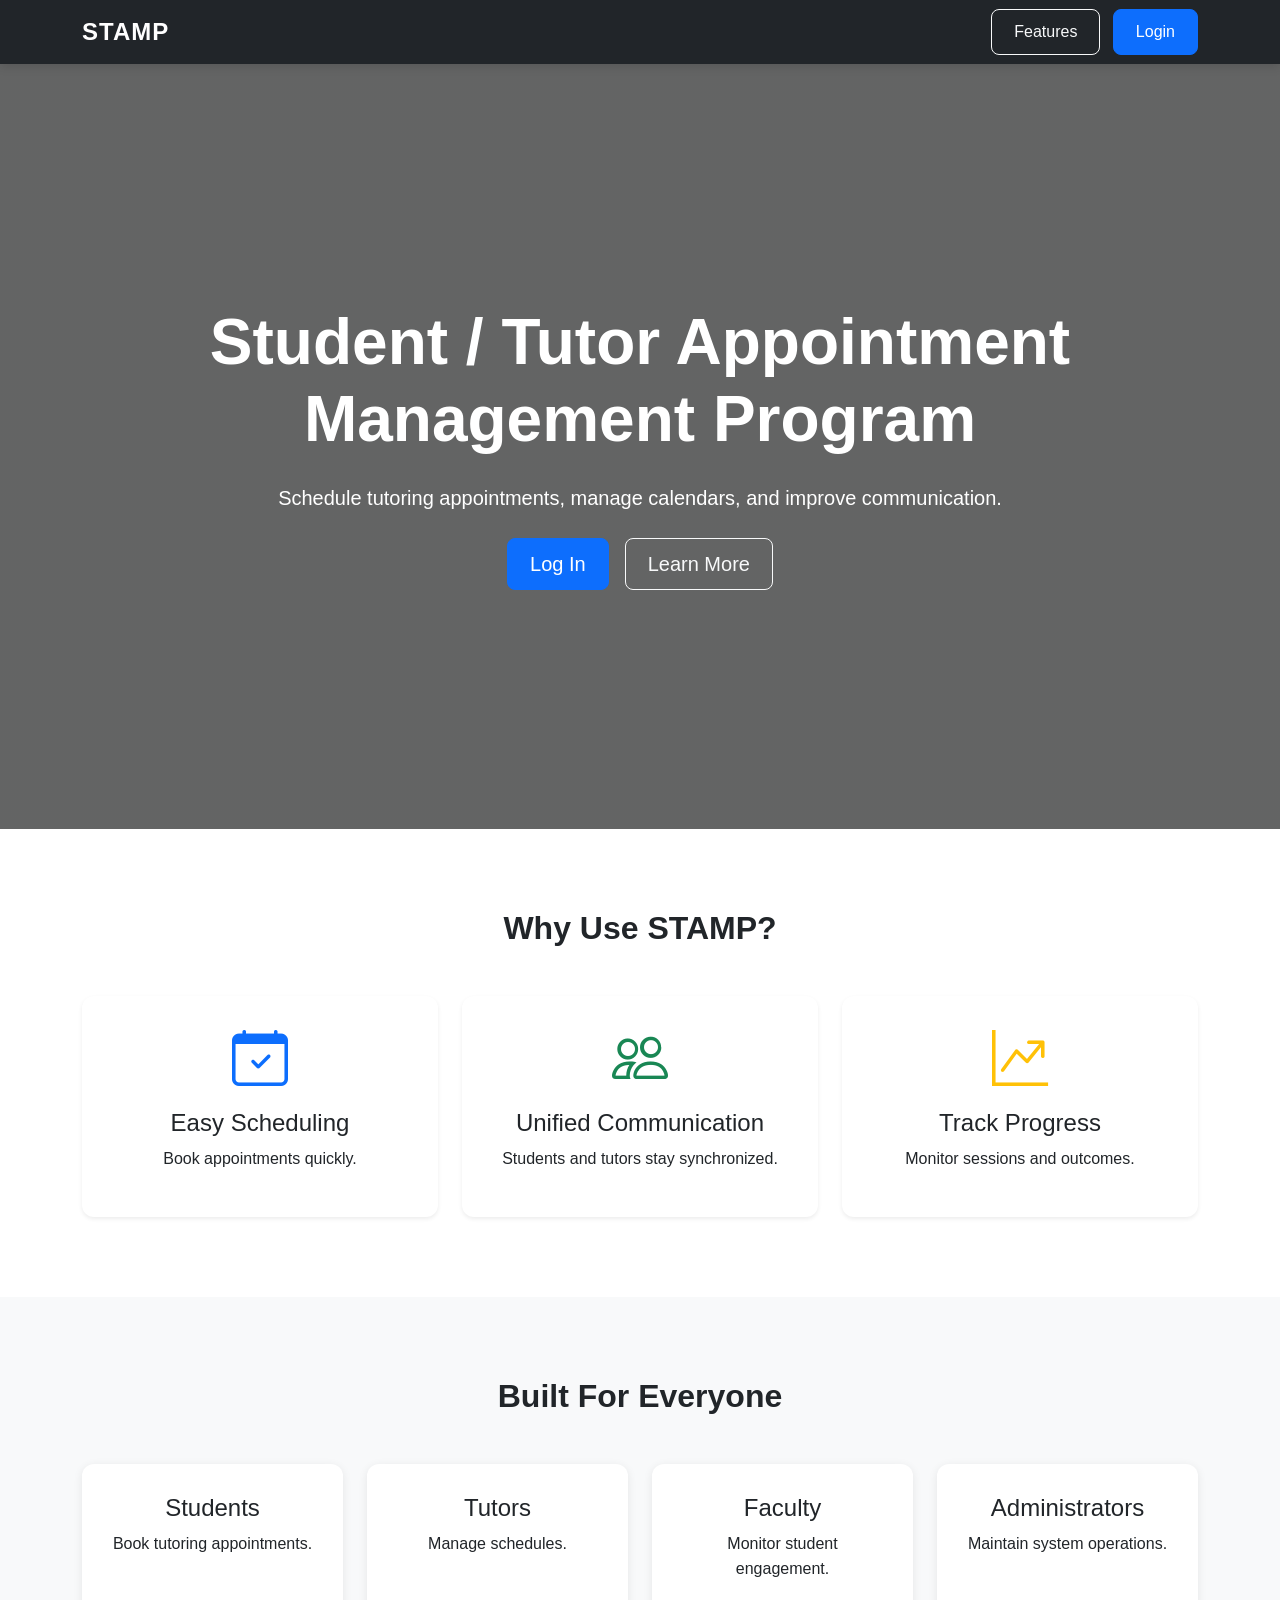
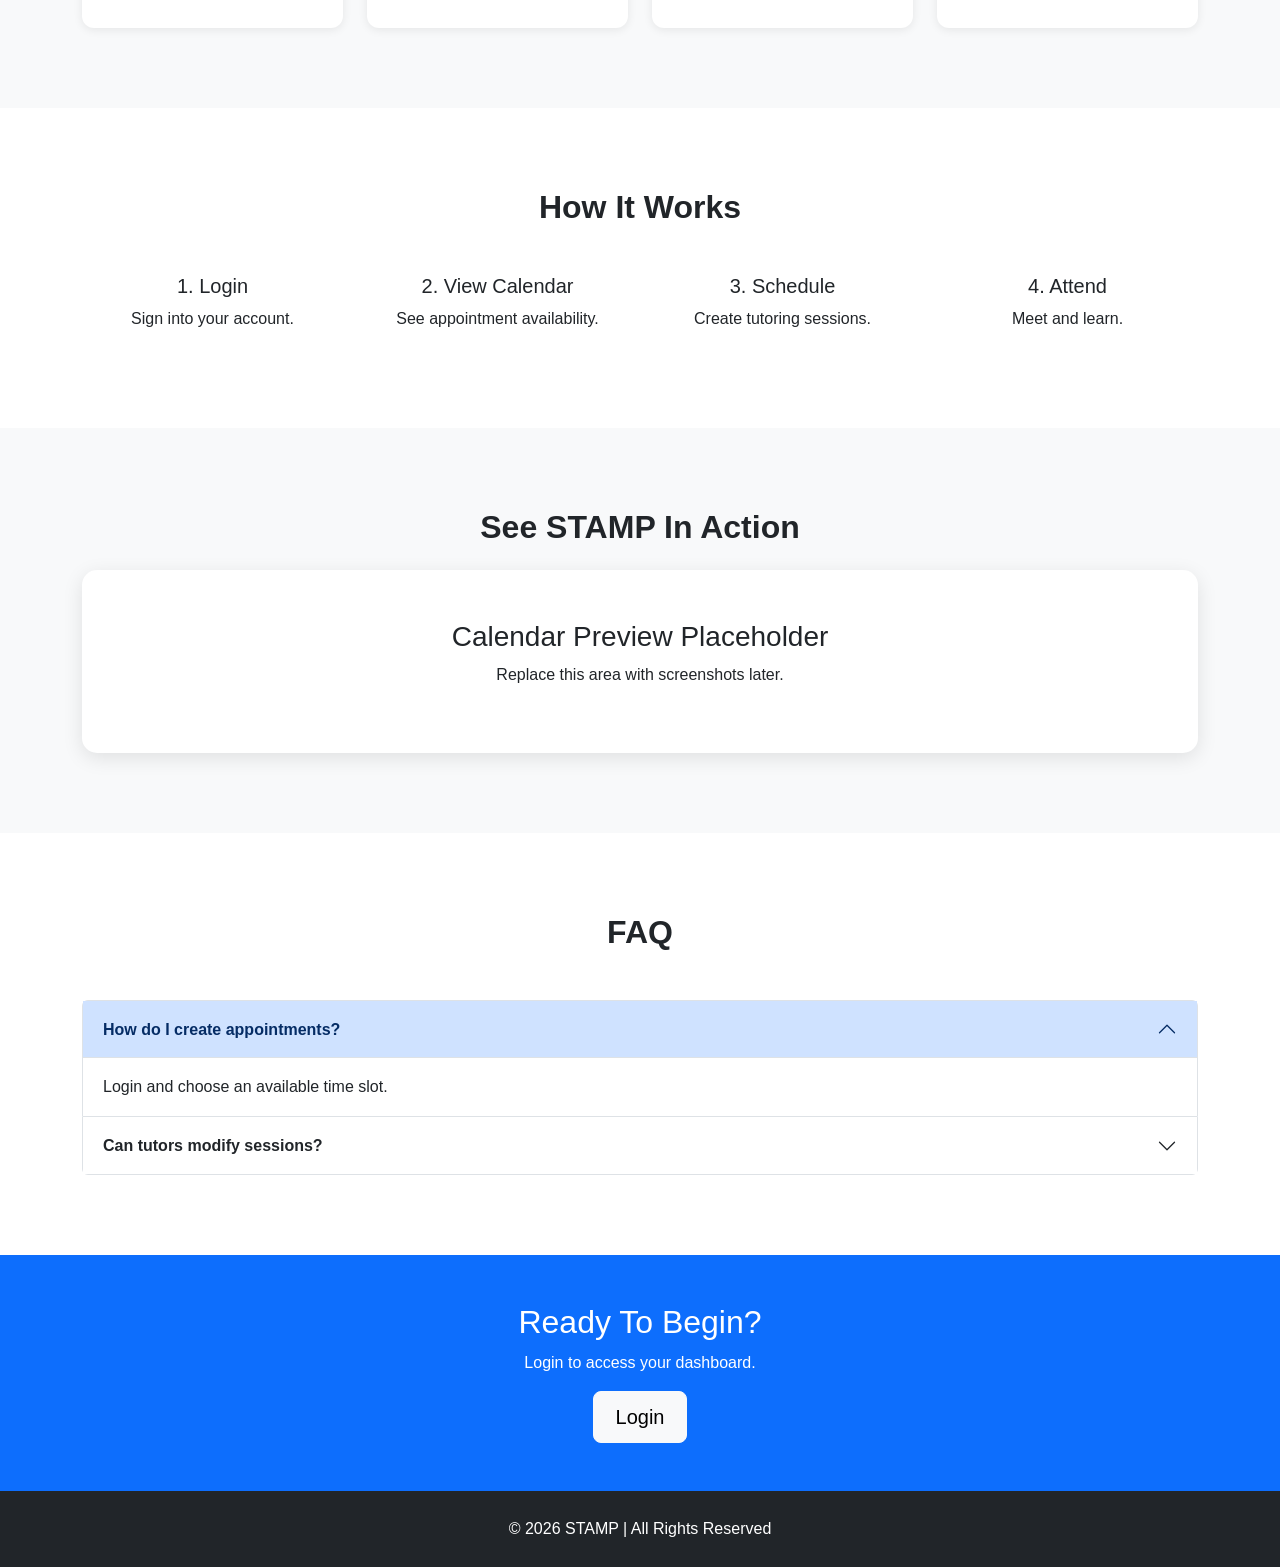
<file: WebInterface/index.html>
<!doctype html>
<html lang="en">
<head>
  <meta charset="UTF-8">
  <meta name="viewport" content="width=device-width, initial-scale=1.0">

  <title>STAMP - Student/Tutor Appointment Management Program</title>

  <!-- Bootstrap -->
  <link
    href="https://cdn.jsdelivr.net/npm/bootstrap@5.3.3/dist/css/bootstrap.min.css"
    rel="stylesheet">

  <!-- Bootstrap Icons -->
  <link
    rel="stylesheet"
    href="https://cdn.jsdelivr.net/npm/bootstrap-icons@1.11.3/font/bootstrap-icons.css">

  <!-- Custom CSS -->
  <link rel="stylesheet" href="css/main.css">
</head>

<body>

  <!-- ===================== -->
  <!-- NAVBAR -->
  <!-- ===================== -->

  <nav class="navbar navbar-dark bg-dark">
    <div class="container">

      <a class="navbar-brand fw-bold" href="#">
        STAMP
      </a>

      <div>
        <a href="#features" class="btn btn-outline-light me-2">
          Features
        </a>

        <button
          class="btn btn-primary"
          data-bs-toggle="modal"
          data-bs-target="#loginModal">
          Login
        </button>
      </div>

    </div>
  </nav>

  <!-- ===================== -->
  <!-- HERO -->
  <!-- ===================== -->

  <header class="hero">
    <div class="container">

      <h1 class="display-3 fw-bold mb-4">
        Student / Tutor Appointment Management Program
      </h1>

      <p class="lead mb-4">
        Schedule tutoring appointments, manage calendars,
        and improve communication.
      </p>

      <div class="d-flex gap-3 justify-content-center">

        <button
          class="btn btn-primary btn-lg"
          data-bs-toggle="modal"
          data-bs-target="#loginModal">
          Log In
        </button>

        <a href="#features" class="btn btn-outline-light btn-lg">
          Learn More
        </a>

      </div>

    </div>
  </header>

  <!-- ===================== -->
  <!-- FEATURES -->
  <!-- ===================== -->

  <section id="features" class="section bg-white">
    <div class="container text-center">

      <h2 class="mb-5">
        Why Use STAMP?
      </h2>

      <div class="row g-4">

        <div class="col-md-4">
          <div class="card h-100 shadow-sm">
            <div class="card-body">

              <i class="bi bi-calendar-check display-4 text-primary"></i>

              <h4 class="mt-3">
                Easy Scheduling
              </h4>

              <p>
                Book appointments quickly.
              </p>

            </div>
          </div>
        </div>

        <div class="col-md-4">
          <div class="card h-100 shadow-sm">
            <div class="card-body">

              <i class="bi bi-people display-4 text-success"></i>

              <h4 class="mt-3">
                Unified Communication
              </h4>

              <p>
                Students and tutors stay synchronized.
              </p>

            </div>
          </div>
        </div>

        <div class="col-md-4">
          <div class="card h-100 shadow-sm">
            <div class="card-body">

              <i class="bi bi-graph-up-arrow display-4 text-warning"></i>

              <h4 class="mt-3">
                Track Progress
              </h4>

              <p>
                Monitor sessions and outcomes.
              </p>

            </div>
          </div>
        </div>

      </div>

    </div>
  </section>

  <!-- ===================== -->
  <!-- USERS -->
  <!-- ===================== -->

  <section class="section bg-light">
    <div class="container text-center">

      <h2 class="mb-5">
        Built For Everyone
      </h2>

      <div class="row g-4">

        <div class="col-md-3">
          <div class="card h-100">
            <div class="card-body">
              <h4>Students</h4>
              <p>Book tutoring appointments.</p>
            </div>
          </div>
        </div>

        <div class="col-md-3">
          <div class="card h-100">
            <div class="card-body">
              <h4>Tutors</h4>
              <p>Manage schedules.</p>
            </div>
          </div>
        </div>

        <div class="col-md-3">
          <div class="card h-100">
            <div class="card-body">
              <h4>Faculty</h4>
              <p>Monitor student engagement.</p>
            </div>
          </div>
        </div>

        <div class="col-md-3">
          <div class="card h-100">
            <div class="card-body">
              <h4>Administrators</h4>
              <p>Maintain system operations.</p>
            </div>
          </div>
        </div>

      </div>

    </div>
  </section>

  <!-- ===================== -->
  <!-- HOW IT WORKS -->
  <!-- ===================== -->

  <section class="section bg-white">
    <div class="container text-center">

      <h2 class="mb-5">
        How It Works
      </h2>

      <div class="row">

        <div class="col-md-3">
          <h5>1. Login</h5>
          <p>Sign into your account.</p>
        </div>

        <div class="col-md-3">
          <h5>2. View Calendar</h5>
          <p>See appointment availability.</p>
        </div>

        <div class="col-md-3">
          <h5>3. Schedule</h5>
          <p>Create tutoring sessions.</p>
        </div>

        <div class="col-md-3">
          <h5>4. Attend</h5>
          <p>Meet and learn.</p>
        </div>

      </div>

    </div>
  </section>

  <!-- ===================== -->
  <!-- PREVIEW -->
  <!-- ===================== -->

  <section class="section bg-light">
    <div class="container text-center">

      <h2 class="mb-4">
        See STAMP In Action
      </h2>

      <div class="preview-box">
        <h3>Calendar Preview Placeholder</h3>
        <p>Replace this area with screenshots later.</p>
      </div>

    </div>
  </section>

  <!-- ===================== -->
  <!-- FAQ -->
  <!-- ===================== -->

  <section class="section bg-white">
    <div class="container">

      <h2 class="text-center mb-5">
        FAQ
      </h2>

      <div class="accordion">

        <div class="accordion-item">

          <button
            class="accordion-button"
            data-bs-toggle="collapse"
            data-bs-target="#faq1">
            How do I create appointments?
          </button>

          <div id="faq1" class="accordion-collapse collapse show">
            <div class="accordion-body">
              Login and choose an available time slot.
            </div>
          </div>

        </div>

        <div class="accordion-item">

          <button
            class="accordion-button collapsed"
            data-bs-toggle="collapse"
            data-bs-target="#faq2">
            Can tutors modify sessions?
          </button>

          <div id="faq2" class="accordion-collapse collapse">
            <div class="accordion-body">
              Yes.
            </div>
          </div>

        </div>

      </div>

    </div>
  </section>

  <!-- ===================== -->
  <!-- CTA -->
  <!-- ===================== -->

  <section class="py-5 bg-primary text-white text-center">
    <div class="container">

      <h2>Ready To Begin?</h2>

      <p>
        Login to access your dashboard.
      </p>

      <button
        class="btn btn-light btn-lg"
        data-bs-toggle="modal"
        data-bs-target="#loginModal">
        Login
      </button>

    </div>
  </section>

  <!-- ===================== -->
  <!-- LOGIN MODAL -->
  <!-- ===================== -->

  <div class="modal fade" id="loginModal">
    <div class="modal-dialog">
      <div class="modal-content">

        <form id="loginForm">

          <div class="modal-header">

            <h5 class="modal-title">
              Login
            </h5>

            <button
              class="btn-close"
              data-bs-dismiss="modal"
            ></button>

          </div>

          <div class="modal-body">

            <input
              type="text"
              id="username"
              class="form-control mb-3"
              placeholder="Username"
              required>

            <input
              type="password"
              id="password"
              class="form-control mb-3"
              placeholder="Password"
              required>

            <div id="loginError" class="text-danger d-none">
              Invalid credentials.
            </div>

          </div>

          <div class="modal-footer">
            <button class="btn btn-primary">
              Login
            </button>
          </div>

        </form>

      </div>
    </div>
  </div>

  <!-- FOOTER -->

  <footer class="footer text-center">
    © 2026 STAMP | All Rights Reserved
  </footer>

  <!-- SCRIPTS -->

  <script src="https://cdn.jsdelivr.net/npm/bootstrap@5.3.3/dist/js/bootstrap.bundle.min.js"></script>

  <script>

    const VALID_STUDENT_USER = "student";
    const VALID_TUTOR_USER = "tutor";
    const VALID_FACULTY_USER = "faculty";
    const VALID_ADMIN_USER = "admin";

    const VALID_PASS = "password";

    document
      .getElementById("loginForm")
      .addEventListener("submit", function(e){

        e.preventDefault();

        const user =
          document.getElementById("username").value.trim();

        const pass =
          document.getElementById("password").value;

        if(user === VALID_STUDENT_USER && pass === VALID_PASS){

          window.location.href =
            "student-homepage.html";

        } else if(user === VALID_TUTOR_USER && pass === VALID_PASS){

          window.location.href =
            "tutor-homepage.html";

        } else if(user === VALID_FACULTY_USER && pass === VALID_PASS){

          window.location.href =
            "faculty-homepage.html";

        } else if(user === VALID_ADMIN_USER && pass === VALID_PASS){

          window.location.href =
            "admin-homepage.html";

        } else {

          document
            .getElementById("loginError")
            .classList.remove("d-none");
        }
      });

  </script>
</body>
</html>
</file>
<file: WebInterface/css/main.css>
/* ==========================
   GLOBAL STYLES
========================== */
body
{
    background-color:#f8f9fa;
    font-family:Arial, Helvetica, sans-serif;
    color:#212529;
    margin:0;
    padding:0;
    line-height:1.6;
}

/* Smooth scrolling */
html
{
    scroll-behavior:smooth;
}

/* ==========================
   NAVBAR
========================== */
.navbar
{
    position:sticky;
    top:0;
    z-index:1000;
    box-shadow:0 2px 10px rgba(0,0,0,.15);
}

.navbar-brand
{
    font-size:1.5rem;
    letter-spacing:1px;
}

/* ==========================
   HERO SECTION
========================== */
.hero
{
    min-height:85vh;

    background:
    linear-gradient(
        rgba(0,0,0,.60),
        rgba(0,0,0,.60)
    ),

    url('https://images.unsplash.com/photo-1515162305284-f123e3df0255?auto=format&fit=crop&w=1500&q=80');

    background-position:center;
    background-size:cover;
    background-repeat:no-repeat;

    display:flex;
    align-items:center;
    justify-content:center;

    text-align:center;
    color:white;
    padding:40px;
}

.hero h1
{
    font-weight:700;
    margin-bottom:25px;
}

.hero p
{
    max-width:800px;
    margin:auto;
}

/* ==========================
   GENERAL SECTIONS
========================== */
.section
{
    padding:80px 0;
}

.section h2
{
    font-weight:700;
}

/* ==========================
   CARDS
========================== */
.card
{
    border:none;
    border-radius:12px;
    transition:
        transform .25s ease,
        box-shadow .25s ease;
    box-shadow:
        0 2px 10px rgba(0,0,0,.08);
    overflow:hidden;
}

.card:hover
{
    transform:translateY(-6px);
    box-shadow:
        0 10px 25px rgba(0,0,0,.15);
}

.card-body
{
    padding:30px;
}

.card i
{
    margin-bottom:15px;
}

/* ==========================
   BUTTONS
========================== */
.btn
{
    border-radius:8px;
    padding:10px 22px;
    transition:all .2s ease;
}

.btn:hover
{
    transform:translateY(-1px);
}

/* ==========================
   PREVIEW BOX
========================== */
.preview-box
{
    background:white;
    border-radius:15px;
    padding:50px;
    box-shadow:
        0 5px 20px rgba(0,0,0,.10);
}

/* ==========================
   FAQ
========================== */
.accordion-button
{
    font-weight:600;
}

.accordion-button:focus
{
    box-shadow:none;
}

/* ==========================
   LOGIN MODAL
========================== */
.modal-content
{
    border-radius:12px;
}

.modal-header
{
    border-bottom:none;
}

.modal-footer
{
    border-top:none;
}

#loginError
{
    font-weight:600;
}

/* ==========================
   CONTACT SECTION
========================== */
#contact
{
    background:#212529;
}

#contact input,
#contact textarea
{
    border-radius:8px;
    padding:12px;
}

#contact .form-control:focus
{
    box-shadow:none;
}

/* ==========================
   FOOTER
========================== */
.footer
{
    background:#212529;
    color:white;
    padding:25px;
    text-align:center;
}

.footer a
{
    color:white;
    text-decoration:none;
}

.footer a:hover
{
    text-decoration:underline;
}

/* ==========================
   RESPONSIVE DESIGN
========================== */
@media (max-width:992px)
{
    .hero
    {
        min-height:70vh;
    }

    .hero h1
    {
        font-size:2.8rem;
    }
}

@media (max-width:768px)
{
    .hero
    {
        min-height:60vh;
        padding:25px;
    }

    .hero h1
    {
        font-size:2.2rem;
    }

    .section
    {
        padding:60px 0;
    }

    .preview-box
    {
        padding:30px;
    }
}

@media (max-width:576px)
{
    .hero h1
    {
        font-size:1.8rem;
    }

    .hero p
    {
        font-size:1rem;
    }

    .btn
    {
        width:100%;
        margin-bottom:10px;
    }

    .card-body
    {
        padding:20px;
    }
}
</file>
